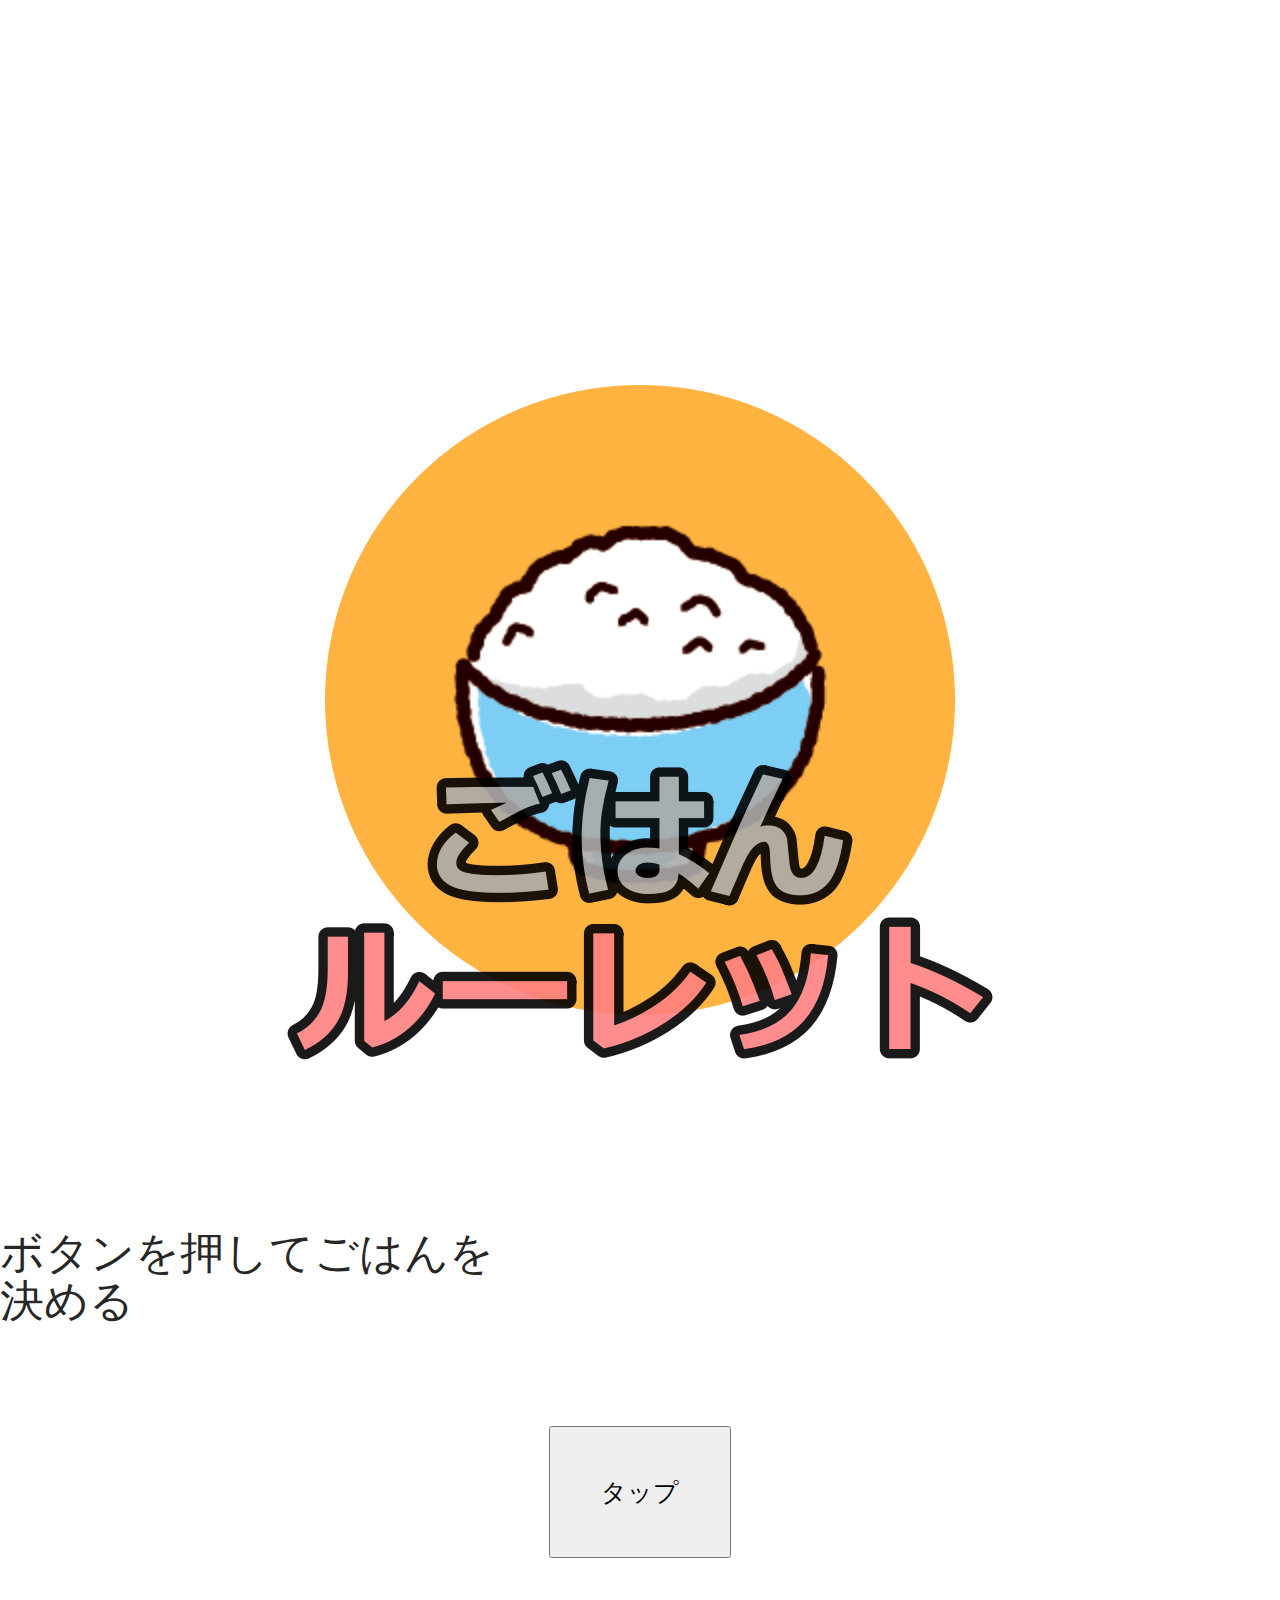
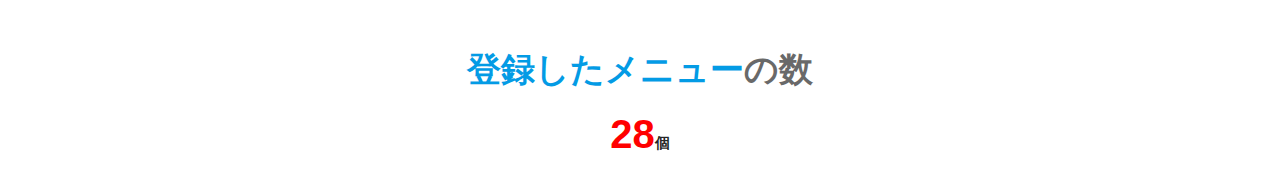
<file: index.html>
<!DOCTYPE html>
<html>
<head>
	<title>ごはんルーレット</title>
	<meta charset="utf-8">
	<meta name="apple-mobile-web-app-capable" content="yes">
	<meta name="apple-mobile-web-app-status-bar-style" content="black">
	<link rel="apple-touch-icon" sizes="180x180" href="eat.png">
	<link rel="icon" type="image/x-icon" href="eat.png">
	<link rel="stylesheet" href="https://cdnjs.cloudflare.com/ajax/libs/materialize/1.0.0/css/materialize.min.css">
	<link rel="stylesheet" type="text/css" href="stylesheet.css">
</head>
<body class="col-lg-num">
	<div class="top">
	<img src="eat.png"> 
	<h3>ボタンを押してごはんを<br>決める</h3>
	</div>

<div>
	<input type="button" value="タップ" onClick="omikuji()">

<script type="text/javascript">
function omikuji() {
	rand = Math.floor(Math.random()*27);
	if (rand == 0) msg = "鶏肉とアスパラガスの炒めもの";
	if (rand == 1) msg = "カレーライス";
	if (rand == 2) msg = "パスタ";
	if (rand == 3) msg = "鍋";
	if (rand == 4) msg = "うどん";
	if (rand == 5) msg = "豚肉の生姜焼き";
	if (rand == 6) msg = "青椒肉絲（チンジャオロース）";
	if (rand == 7) msg = "肉じゃが";
	if (rand == 8) msg = "炊き込みご飯";
	if (rand == 9) msg = "ビーフシチュー";
	if (rand == 10) msg = "ハンバーグ";
	if (rand == 11) msg = "そぼろ丼";
	if (rand == 12) msg = "お好み焼き";
	if (rand == 13) msg = "たこ焼き";
	if (rand == 14) msg = "野菜炒め";
	if (rand == 15) msg = "麻婆豆腐";
	if (rand == 16) msg = "餃子";
	if (rand == 17) msg = "鶏肉のトマトソース煮";
	if (rand == 18) msg = "豚汁";
	if (rand == 19) msg = "スパゲッティ";
	if (rand == 20) msg = "とんかつ";
	if (rand == 21) msg = "サバの味噌煮";
	if (rand == 22) msg = "骨付き肉";
	if (rand == 23) msg = "からあげ";
	if (rand == 24) msg = "刺身";
	if (rand == 25) msg = "豚テキ";
	if (rand == 26) msg = "豚肉の香味ソースがけ";
	if (rand == 27) msg = "煮込みラーメン";
	if (rand == 28) msg = "29";
	if (rand == 29) msg = "30";
	if (rand == 30) msg = "31";
	if (rand == 31) msg = "32";
	if (rand == 32) msg = "33";
	if (rand == 33) msg = "34";
	if (rand == 34) msg = "35";
	if (rand == 35) msg = "36";
	if (rand == 36) msg = "37";
	if (rand == 37) msg = "38";
	if (rand == 38) msg = "39";
	if (rand == 39) msg = "40";
	if (rand == 40) msg = "41";
	if (rand == 41) msg = "42";
	if (rand == 42) msg = "43";
	if (rand == 43) msg = "44";
	if (rand == 44) msg = "45";
	if (rand == 45) msg = "46";
	if (rand == 46) msg = "47";
	if (rand == 47) msg = "48";
	if (rand == 48) msg = "49";
	if (rand == 49) msg = "50";
	if (rand == 50) msg = "51";
	if (rand == 51) msg = "52";
	if (rand == 52) msg = "53";
	if (rand == 53) msg = "54";
	if (rand == 54) msg = "55";
	if (rand == 55) msg = "56";
	if (rand == 56) msg = "57";
	if (rand == 57) msg = "58";
	if (rand == 58) msg = "59";
	if (rand == 59) msg = "60";
	alert("今日は" + msg + "にしましょう！");
}
</script>

<div class="menu">
	<h4><a href="menu.html">登録したメニュー</a>の数</h4>
	<p><span>28</span>個</p>
</div>

</body>
</html>
</file>
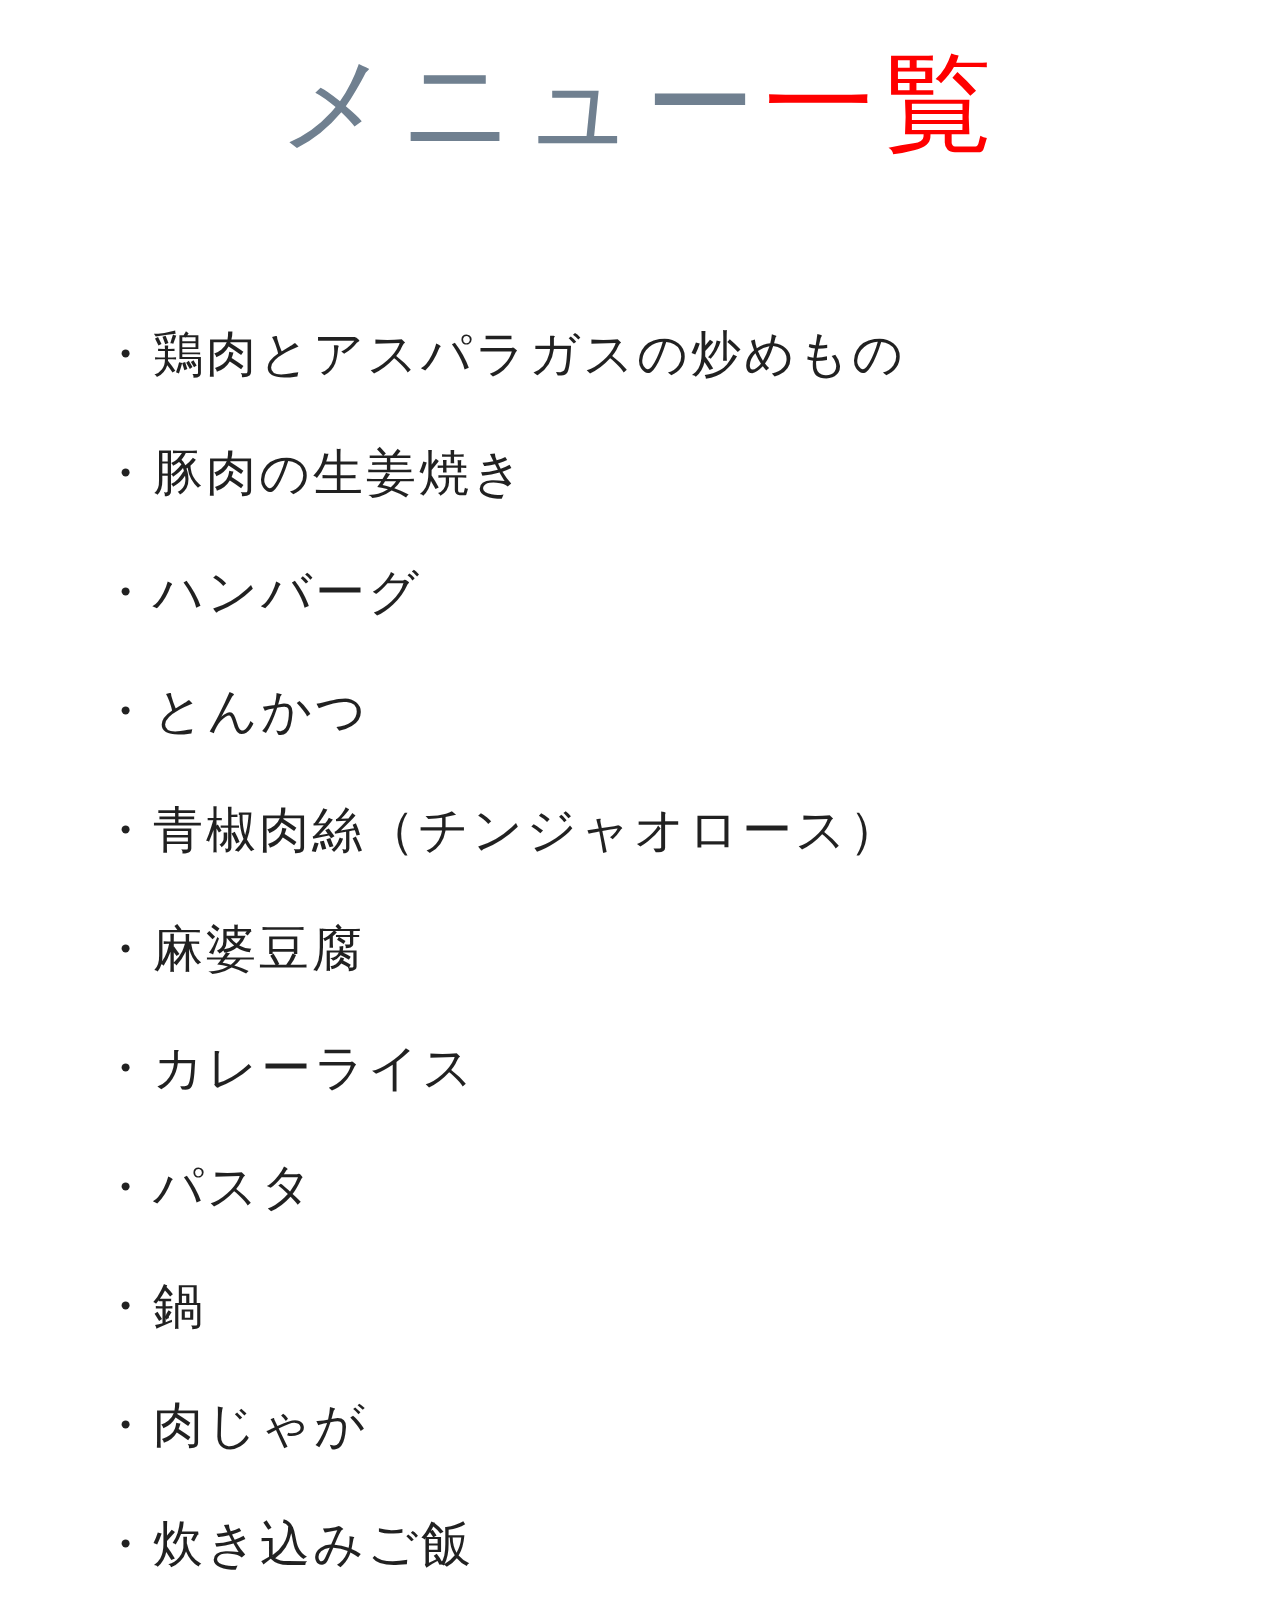
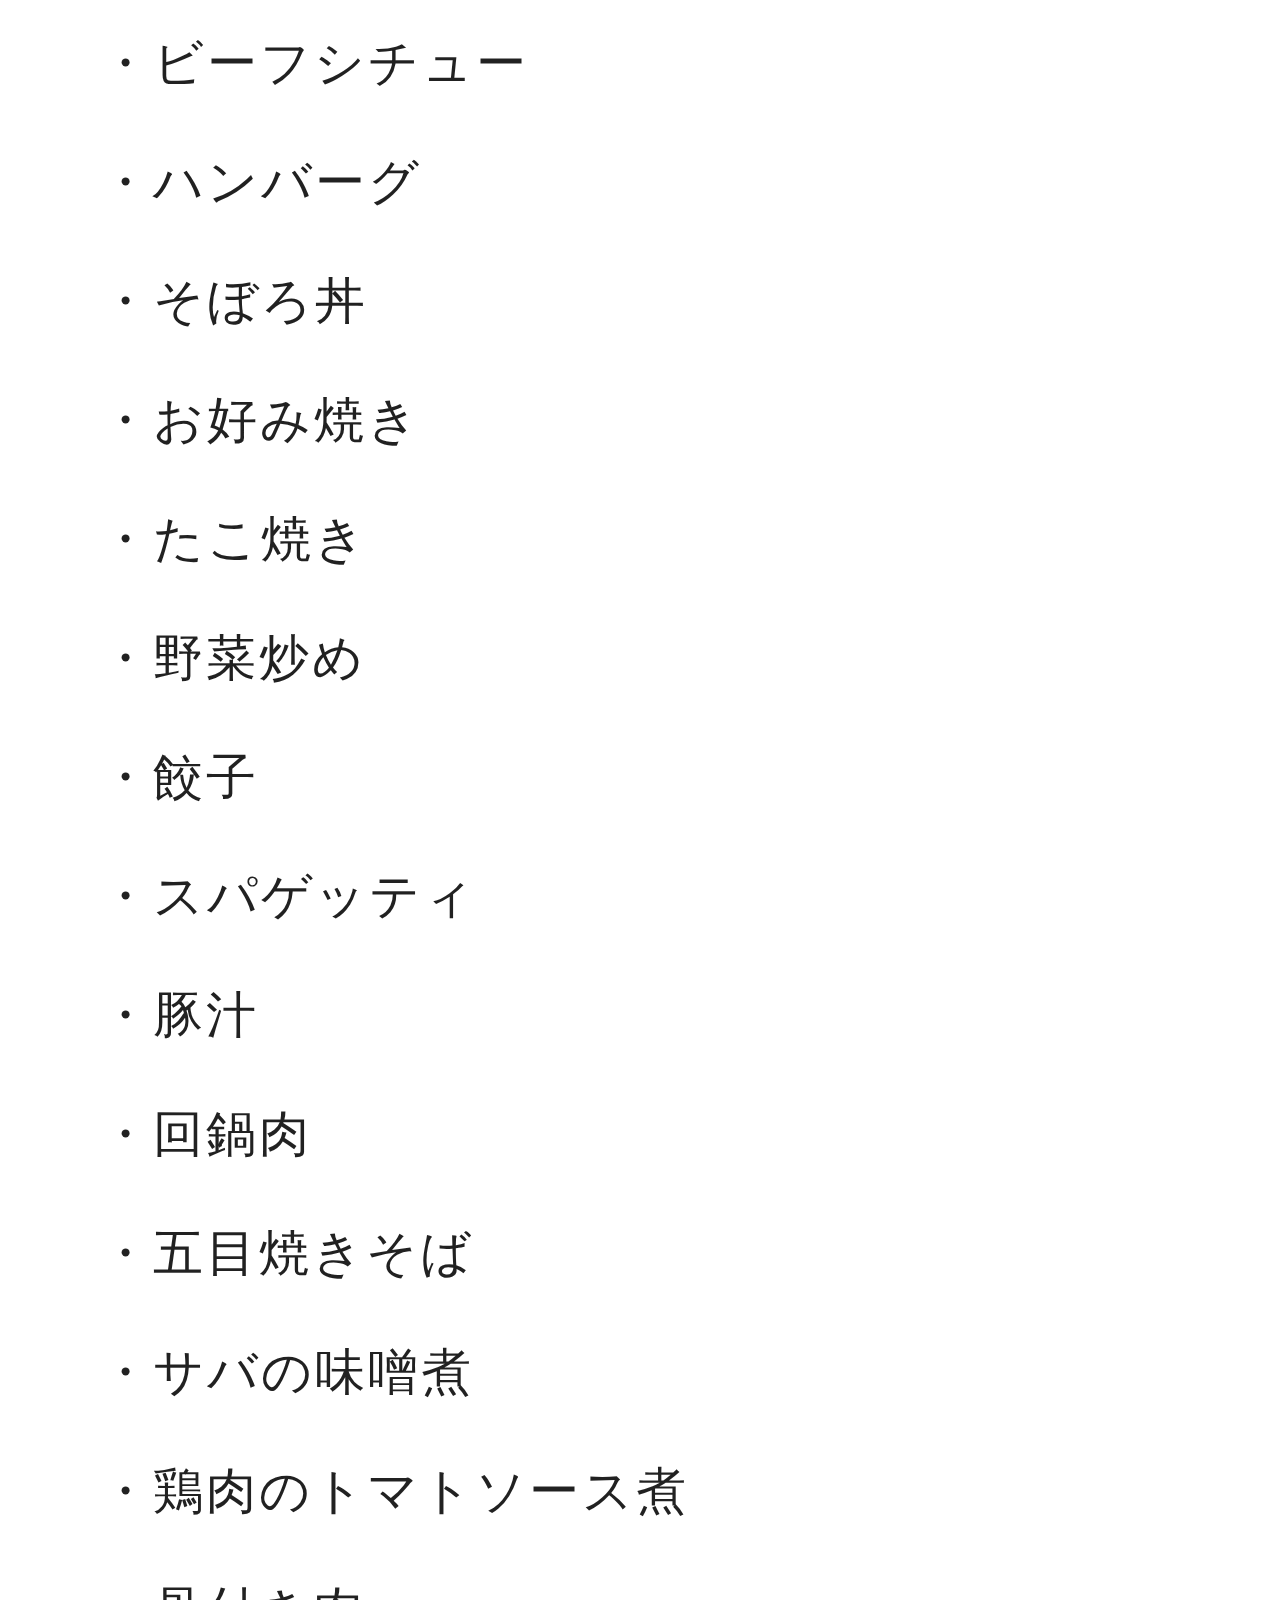
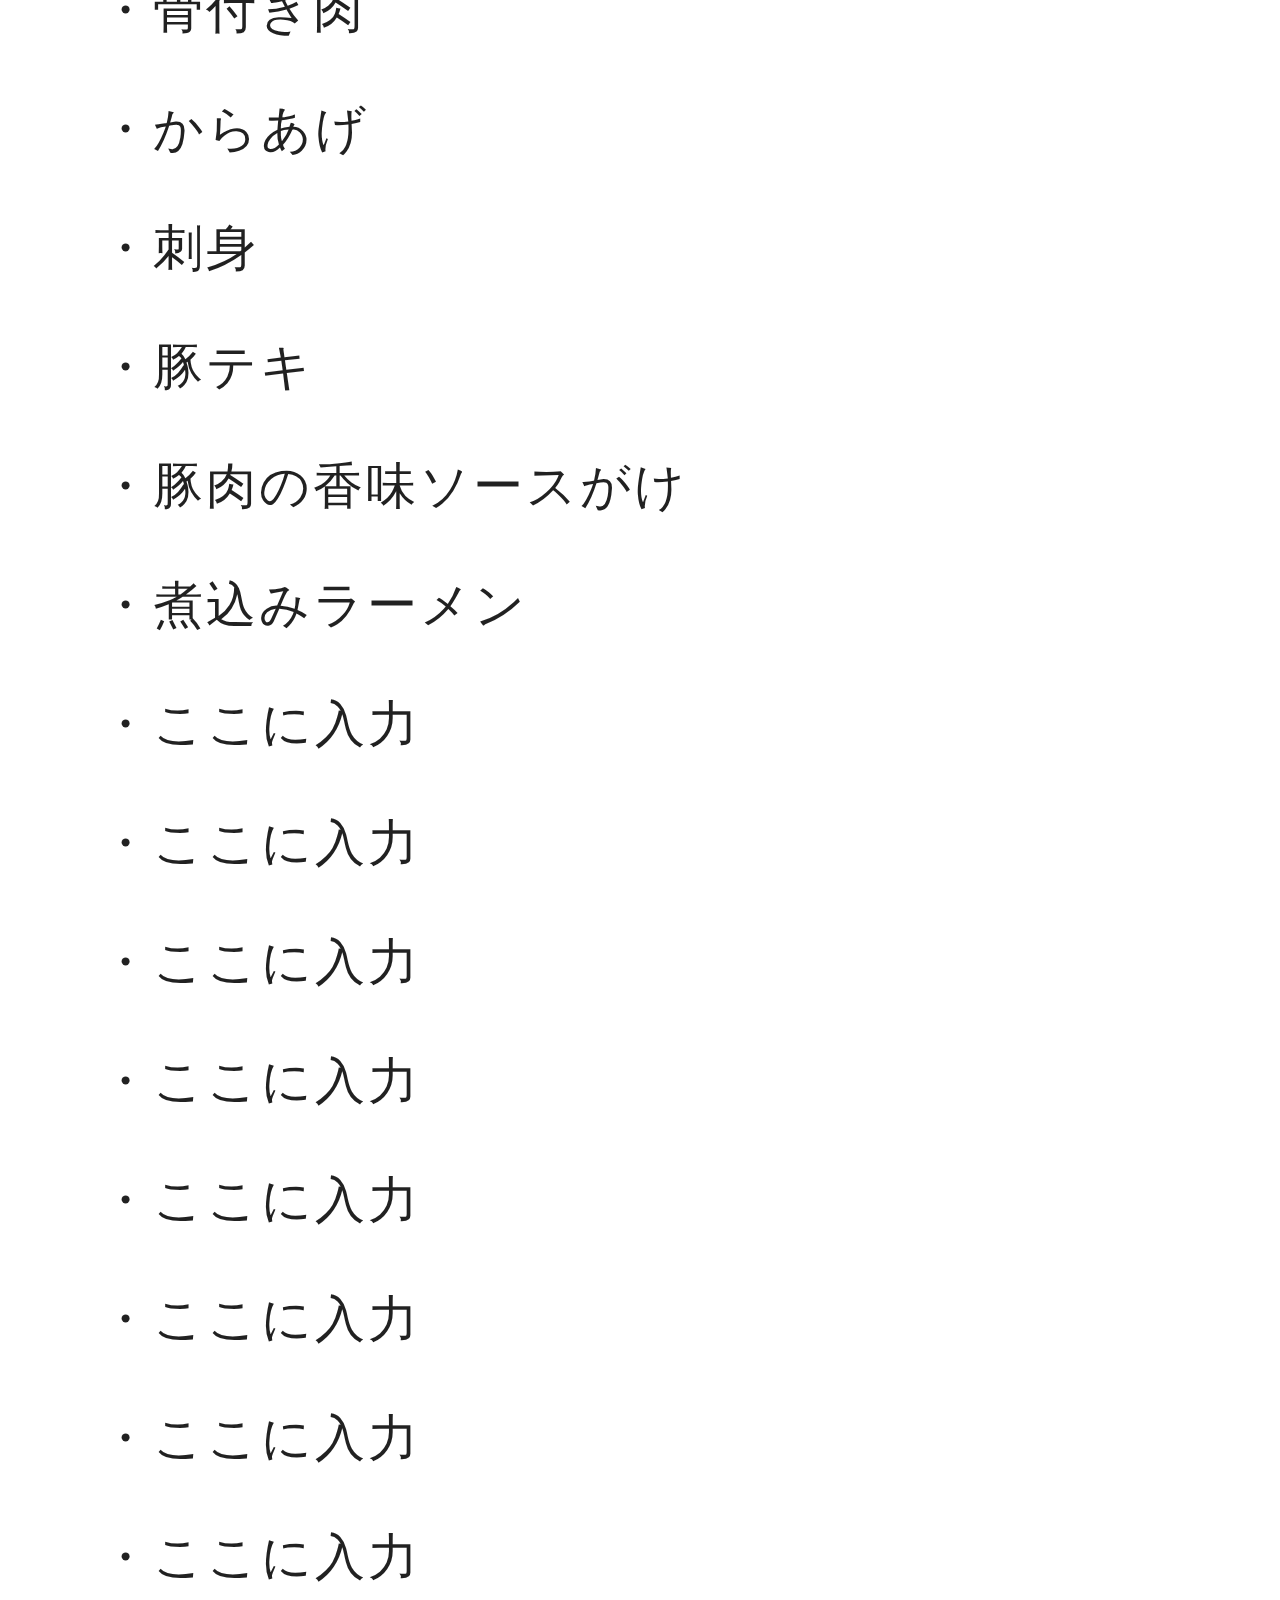
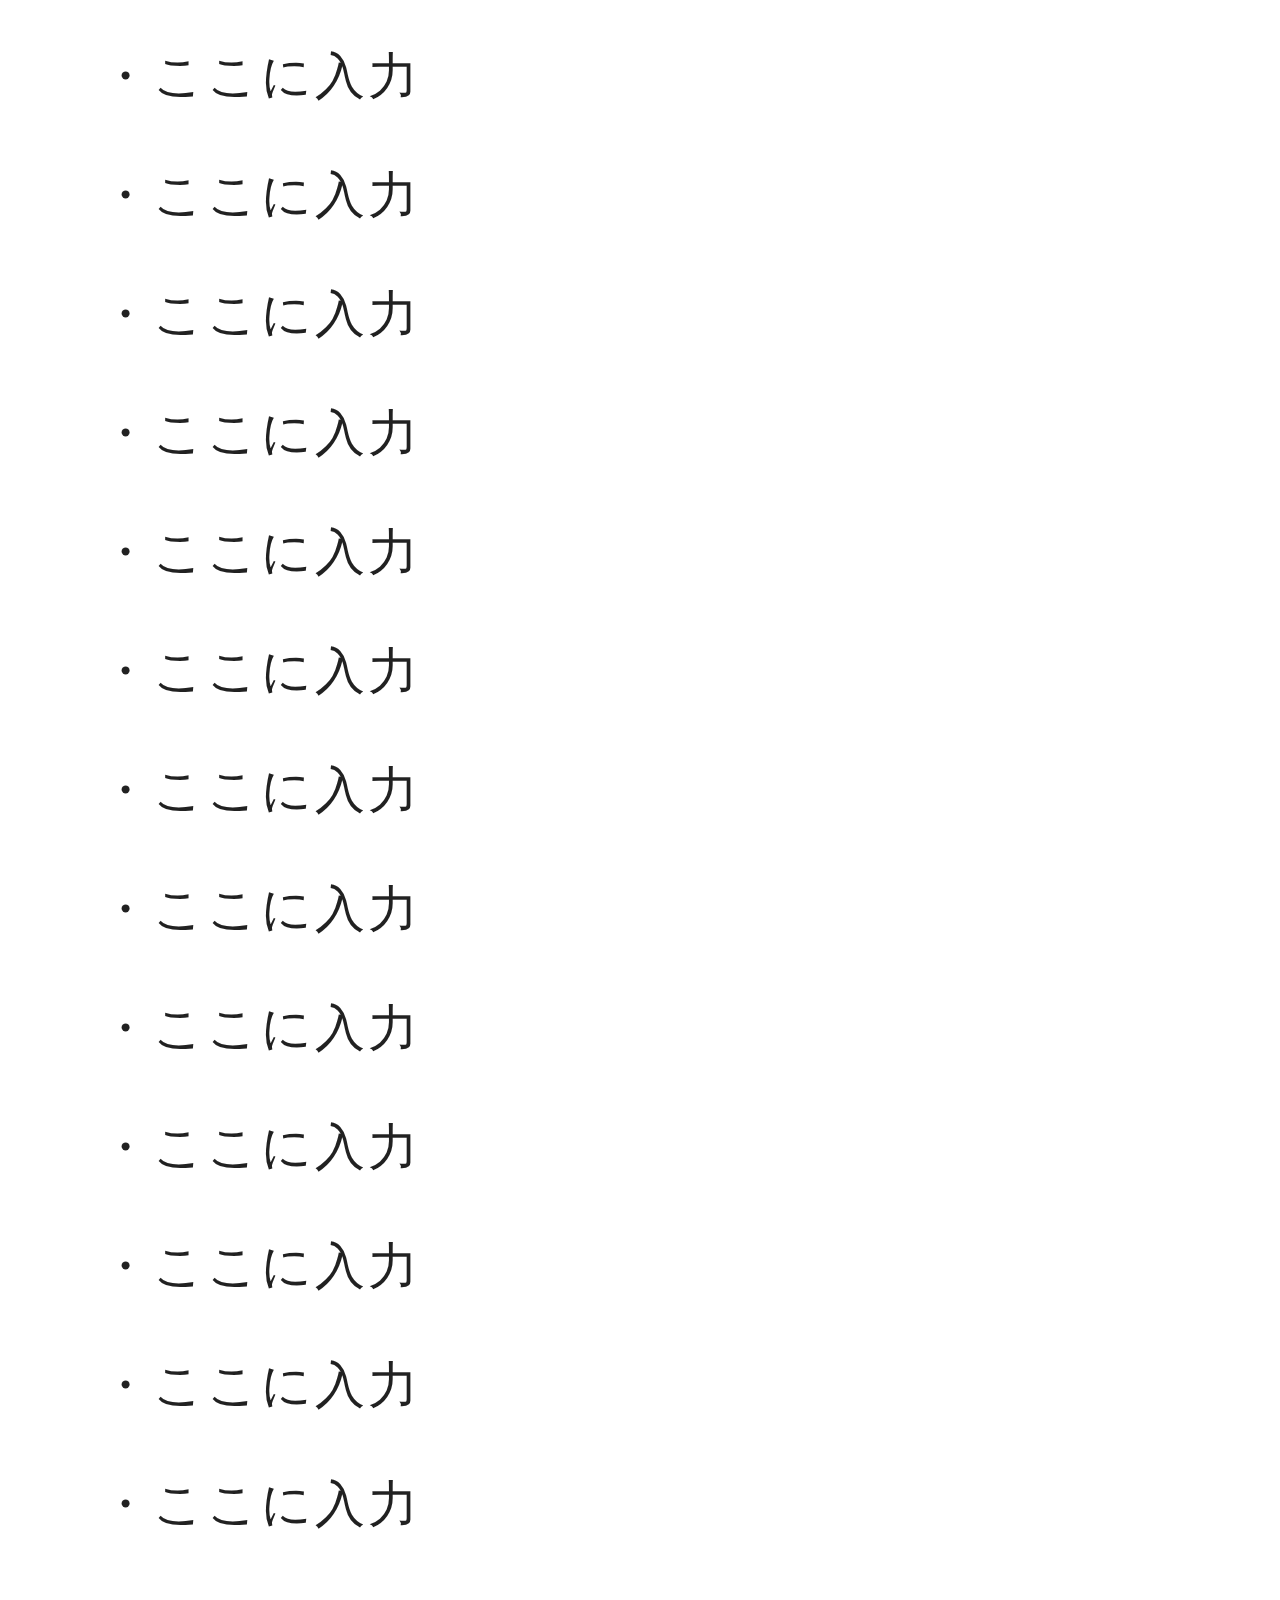
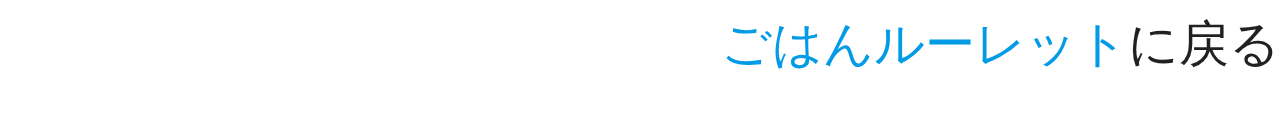
<file: menu.html>
<!DOCTYPE html>
<html>
<head>
	<title>メニュー一覧</title>
	<meta charset="utf-8">
	<link rel="stylesheet" href="https://cdnjs.cloudflare.com/ajax/libs/materialize/1.0.0/css/materialize.min.css">
	<link rel="stylesheet" type="text/css" href="menu_stylesheet.css">
</head>
<body>
	<div class="top"><h1>メニュー<span>一覧</span></h1></div>
	
	<div class="menu">
		<ul>
			<li>・鶏肉とアスパラガスの炒めもの</li>
			<li>・豚肉の生姜焼き</li>
			<li>・ハンバーグ</li>
			<li>・とんかつ</li>
			<li>・青椒肉絲（チンジャオロース）</li>
			<li>・麻婆豆腐</li>
			<li>・カレーライス</li>
			<li>・パスタ</li>
			<li>・鍋</li>
			<li>・肉じゃが</li>
			<li>・炊き込みご飯</li>
			<li>・ビーフシチュー</li>
			<li>・ハンバーグ</li>
			<li>・そぼろ丼</li>
			<li>・お好み焼き</li>
			<li>・たこ焼き</li>
			<li>・野菜炒め</li>
			<li>・餃子</li>
			<li>・スパゲッティ</li>
			<li>・豚汁</li>
			<li>・回鍋肉</li>
			<li>・五目焼きそば</li>
			<li>・サバの味噌煮</li>
			<li>・鶏肉のトマトソース煮</li>
			<li>・骨付き肉</li>
			<li>・からあげ</li>
			<li>・刺身</li>
			<li>・豚テキ</li>
			<li>・豚肉の香味ソースがけ</li>
			<li>・煮込みラーメン</li>
			<li>・ここに入力</li>
			<li>・ここに入力</li>
			<li>・ここに入力</li>
			<li>・ここに入力</li>
			<li>・ここに入力</li>
			<li>・ここに入力</li>
			<li>・ここに入力</li>
			<li>・ここに入力</li>
			<li>・ここに入力</li>
			<li>・ここに入力</li>
			<li>・ここに入力</li>
			<li>・ここに入力</li>
			<li>・ここに入力</li>
			<li>・ここに入力</li>
			<li>・ここに入力</li>
			<li>・ここに入力</li>
			<li>・ここに入力</li>
			<li>・ここに入力</li>
			<li>・ここに入力</li>
			<li>・ここに入力</li>
			<li>・ここに入力</li>
		</ul>
	</div>

	<div class="mo">
		<p><a href="index.html">ごはんルーレット</a>に戻る</p>
	</div>

</body>
</html>
</file>
<file: stylesheet.css>
body {
	padding-top: 200px;
}

.top img {
	display: block;
	margin-top: 130px;
	margin: auto;
}

.top h1 {
	color: #708090;
	text-align: center;
	font-size: 90px;

}

.top h1 span {
	color: red;
}

input {
	display: block;
	margin: auto;
	margin-top: 100px;
	padding: 50px;
}

input[value] {
	font-size: 25px;
}

.menu {
	text-align: center;
	padding-top: 70px;
}

.menu h4 {
	font-weight: bold;
	color: #696969;
}

.menu p {
	font-weight: bold;
}

.menu p span {
	font-size: 40px;
	color: #FF0000;
}
</file>
<file: menu_stylesheet.css>
.top h1 {
	font-size: 110px;
	letter-spacing: 9px;
	color: #708090;
	text-align: center;
}

.top h1 span {
	color: red;
}

.mo {
	padding-top: 10px;
}

.mo p {
	font-size: 50px;
	float: right;

}

/*ここから先はメニューについて */

ul	{
	float: left;
	letter-spacing: 3px;
	padding-top: 70px;
}

li {
	font-size: 50px;
	padding-left: 100px;
	padding-top: 44px;
}
</file>
